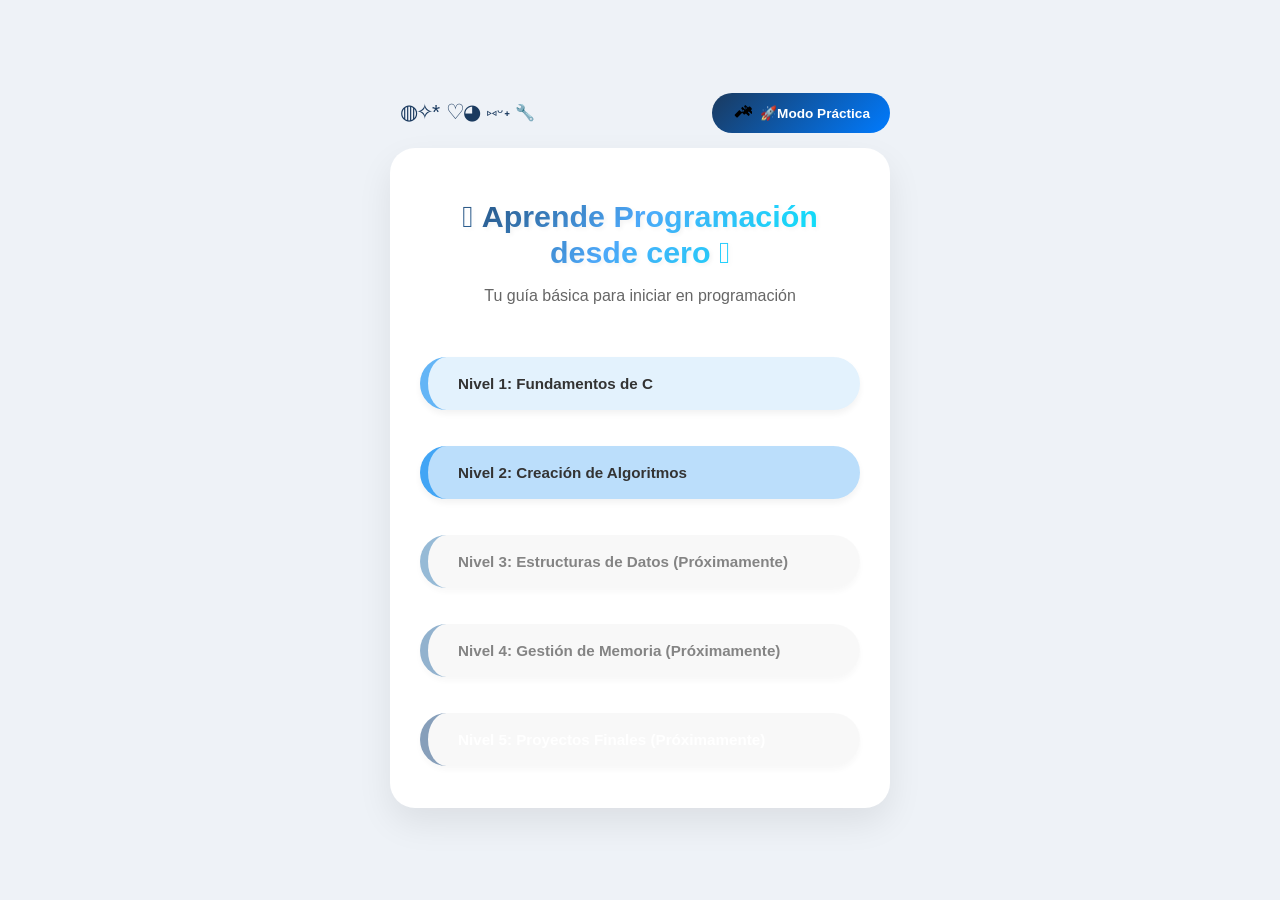
<file: index.html>
<!DOCTYPE html>
<html lang="es">
<head>
    <meta charset="UTF-8">
    <meta name="viewport" content="width=device-width, initial-scale=1.0">
    <title>Aprende C - Inicio</title>
    <link rel="stylesheet" href="style.css">
</head>

<body>

    <div class="nav-wrapper">
        <div class="config-trigger" onclick="toggleConfig()">
            <span class="aesthetic-text">◍✧*</span>
            <span class="symbol-block">♡◕</span>⑅ᵕ˖ 🔧
        </div>
       
        <a href="practica/practica.html" class="btn-practica call-to-action">
            <svg class="icon-rocket" viewBox="0 0 512 512" width="20" height="20">
                <path d="M504.971 133.029l-38.314-38.314c-9.373-9.373-24.569-9.373-33.941 0l-22.627 22.627-67.882-67.882-22.627 22.627c-9.373 9.373-9.373 24.569 0 33.941l38.314 38.314-22.627 22.627-67.882-67.882-22.627 22.627c-9.373 9.373-9.373 24.569 0 33.941l38.314 38.314-22.627 22.627c-9.373 9.373-24.569 9.373-33.941 0l-38.314-38.314-113.137 113.137c-9.373 9.373-9.373 24.569 0 33.941l38.314 38.314c9.373 9.373 24.569 9.373 33.941 0l113.137-113.137 38.314 38.314c9.373 9.373 24.569 9.373 33.941 0l22.627-22.627 67.882 67.882 22.627-22.627c9.373-9.373 9.373-24.569 0-33.941l-38.314-38.314 22.627-22.627 67.882 67.882 22.627-22.627c9.373-9.373 9.373-24.569 0-33.941l-38.314-38.314 22.627-22.627zM280.613 231.387l-22.627-22.627 33.941-33.941 22.627 22.627-33.941 33.941zM348.495 163.505l-22.627-22.627 33.941-33.941 22.627 22.627-33.941 33.941z"/>
            </svg>
            <span>🚀Modo Práctica</span>
        </a>
    </div>

    <div id="config-bar" class="config-bar">
        <p style="font-weight: bold; margin-bottom: 10px; color: #1A3A5F; font-size: 0.9em;">Ajustes de Visualización</p>
        <button class="btn-toggle" id="darkModeBtn">🌙 Modo Oscuro</button>
        
        <hr style="border: 0; height: 1px; background: rgba(26, 58, 95, 0.1); margin: 15px 0;">

        <p style="margin-bottom: 10px; font-weight: bold; color: #1A3A5F; font-size: 0.9em;">Alineación del Texto:</p>
        <div style="display: flex; gap: 10px; justify-content: center;">
            <button class="btn-toggle" onclick="setAlign('justify')">≡ Justificado</button>
            <button class="btn-toggle" onclick="setAlign('center')">-= Centrado</button>
        </div>
    </div>

    <div class="card-container">
        <h1>𓍢 Aprende Programación desde cero 𓍢</h1>
        <p style="color: #666; margin-bottom:40px; text-align: center;">
            Tu guía básica para iniciar en programación
        </p>

        <div style="display:flex; flex-direction:column; gap: 12px;">
            <a href="nivel1.html" class="btn lvl-btn lvl-1">Nivel 1: Fundamentos de C</a>
            <a href="nivel2.html" class="btn lvl-btn lvl-2">Nivel 2: Creación de Algoritmos</a>
            <button class="btn lvl-btn lvl-3" disabled>Nivel 3: Estructuras de Datos (Próximamente)</button>
            <button class="btn lvl-btn lvl-4" disabled>Nivel 4: Gestión de Memoria (Próximamente)</button>
            <button class="btn lvl-btn lvl-5" disabled>Nivel 5: Proyectos Finales (Próximamente)</button>
        </div>
    </div>

    <script src="script.js"></script> <script>
        function toggleConfig() {
            const bar = document.getElementById('config-bar');
            bar.style.display = (bar.style.display === 'block') ? 'none' : 'block';
        }

        function setAlign(type) {
            localStorage.setItem('userTextAlign', type);
            // Aplicar el alineado inmediatamente para probar
            document.querySelector('.card-container p').style.textAlign = type;
            console.log("Preferencia guardada: " + type);
        }
    </script>

</body>
</html>
</file>
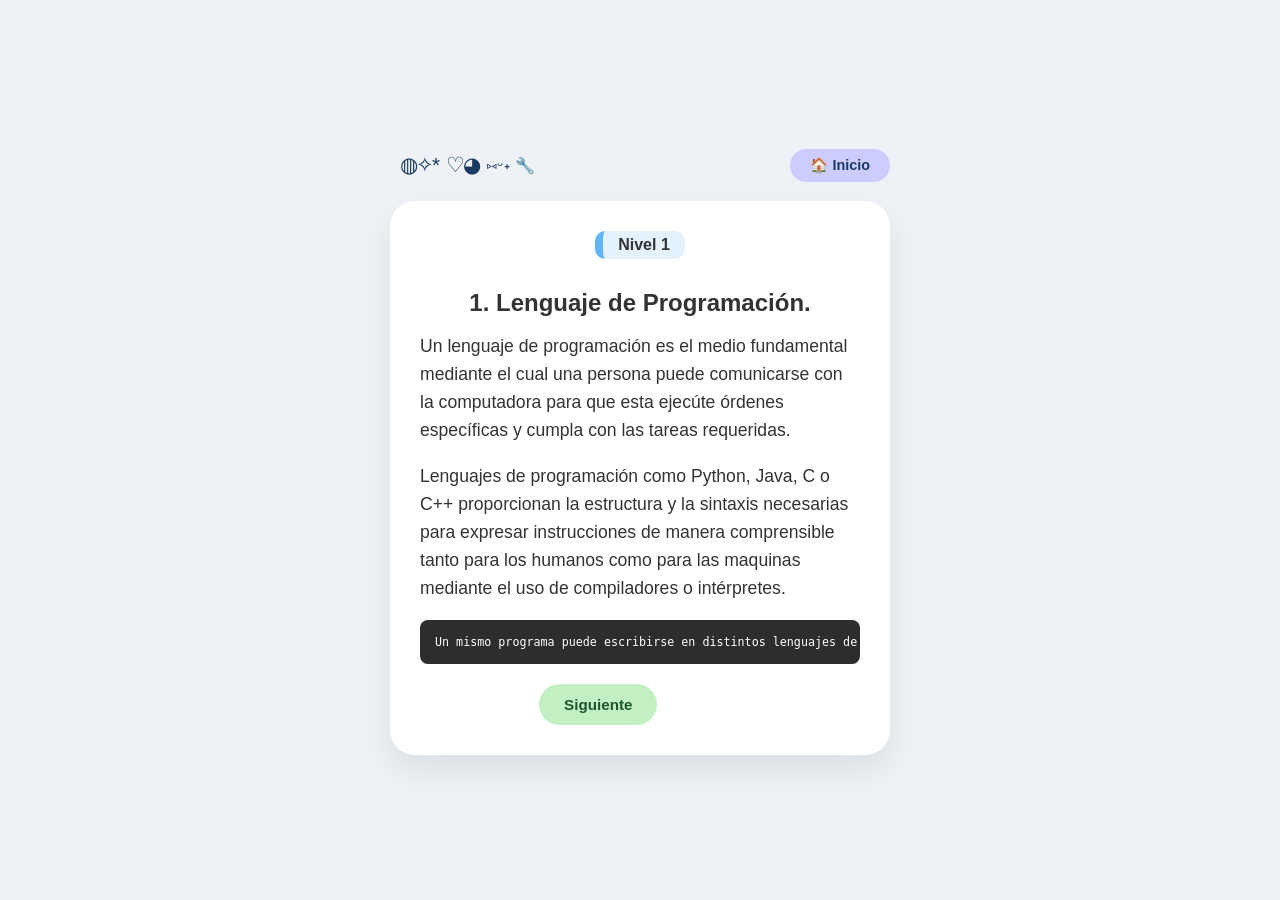
<file: nivel1.html>
<!DOCTYPE html>
<html lang="es">
<head>
    <meta charset="UTF-8">
    <meta name="viewport" content="width=device-width, initial-scale=1.0">
    <title>Nivel 1 - Lecciones</title>
    <link rel="stylesheet" href="style.css">
    <style>
        @media (max-width: 600px) {
            .card-container {
                width: 95% !important;
                padding: 20px !important;
            }
            h2 { font-size: 1.6rem; }
            p { font-size: 1.1rem; }
        }
       
        pre {
            background: #2d2d2d !important;
            color: #ffffff !important;
            overflow-x: auto;
            width: 100%;
            margin: 15px 0;
            padding: 15px;
            border-radius: 8px;
            box-sizing: border-box;
        }
        code {
            display: block;
            width: 100%;
            font-family: monospace;
            white-space: pre;
        }
    </style>
</head>
<body>

    <div class="nav-wrapper">
        <div class="config-trigger" onclick="toggleConfig()">
            <span class="aesthetic-text">◍✧*</span>
            <span class="symbol-block">♡◕</span>⑅ᵕ˖ 🔧
        </div>
       
        <a href="index.html" class="btn" style="background: var(--lavanda); color: var(--dark-blue); padding: 8px 20px; border-radius: 50px; text-decoration: none; font-weight: bold; font-size: 0.9em;">🏠 Inicio</a>
    </div>

    <div id="config-bar" class="config-bar">
        <p style="font-weight: bold; margin-bottom: 10px; color: #1A3A5F; font-size: 0.9em;">Ajustes de Visualización</p>
        <button class="btn-toggle" id="darkModeBtn">🌙 Modo Oscuro</button>
    </div>

    <div class="card-container">
        <div id="badge" class="lvl-1" style="display:inline-block; padding:5px 15px; border-radius:10px; font-weight:bold; margin-bottom:10px;">Nivel 1</div>
        <div id="content"></div>
        <div style="display: flex; gap: 10px; margin-top: 20px;">
            <button id="prevBtn" class="btn btn-prev" onclick="cambiar(-1)">Anterior</button>
            <button id="nextBtn" class="btn btn-next" onclick="cambiar(1)">Siguiente</button>
        </div>
    </div>

    <script>
        // --- 3. NUEVO: LÓGICA DE MODO OSCURO Y MENÚ ---
        const darkModeBtn = document.getElementById('darkModeBtn');
        const body = document.body;

        if (localStorage.getItem('theme') === 'dark') {
            body.classList.add('dark-mode');
            if (darkModeBtn) darkModeBtn.textContent = '☀️ Modo Claro';
        }

        if (darkModeBtn) {
            darkModeBtn.addEventListener('click', () => {
                body.classList.toggle('dark-mode');
                if (body.classList.contains('dark-mode')) {
                    localStorage.setItem('theme', 'dark');
                    darkModeBtn.textContent = '☀️ Modo Claro';
                } else {
                    localStorage.setItem('theme', 'light');
                    darkModeBtn.textContent = '🌙 Modo Oscuro';
                }
            });
        }

        function toggleConfig() {
            const bar = document.getElementById('config-bar');
            bar.style.display = (bar.style.display === 'block') ? 'none' : 'block';
        }
        // ----------------------------------------------

        const datos = [
            { t: "1. Lenguaje de Programación.", c: "Un lenguaje de programación es el medio fundamental mediante el cual una persona puede comunicarse con la computadora para que esta ejecúte órdenes específicas y cumpla con las tareas requeridas. <p> Lenguajes de programación como Python, Java, C o C++ proporcionan la estructura y la sintaxis necesarias para expresar instrucciones de manera comprensible tanto para los humanos como para las maquinas mediante el uso de compiladores o intérpretes.", e: "Un mismo programa puede escribirse en distintos lenguajes de programación para resolver el mismo problema. " },
            { t: "2. Lenguaje de maquina.", c: "La computadora, específicamente su CPU, solo interpreta señales eléctricas representadas como código binario, es decir, secuencias de 0 y 1. Este sistema se conoce como lenguaje de máquina. Cada instrucción escrita en un lenguaje de programación de alto nivel debe traducirse a este lenguaje binario mediante un compilador o intérprete, para que la CPU pueda ejecutarla.", e:"Las instrucciones en lenguaje de máquina están formadas por códigos de operación y datos."},                                                                                                                                                                                                                                                                                                                                                                                                                                                                                                                            
            { t: "3. ¿Qué es un compilador? ", c: "Un compiler o intérprete son herramientas fundamentales en la programación que actúan como traductores entre el código fuente (las instrucciones escritas por el programador) y el lenguaje de máquina, compuesto por 0 y 1, que el procesador puede ejecutar. <p> Un compilador traduce todo el programa antes de ejecutarlo, mientras que un intérprete analiza y ejecuta el código instrucción por instrucción. Sin estas herramientas, el código escrito por los programadores no sería comprensible para la computadora.", e: "El primer compilador fue desarrollado en 1952 por la científica informática Grace Hopper." },
            { t: "4. ¿Qué es un algoritmo?", c: "Un algoritmo es un conjunto ordenado y finite de pasos que se siguen para resolver un problema o realizar una tarea específica.", e:"Los algoritmos existen desde antes de las computadoras; originalmente se utilizaban para resolver problemas matemáticos."},
            { t: "5. ¿Qué es el lenguaje C?", c: "El lenguaje C es un lenguaje de programación de propósito general ampliamente utilizado para desarrollar sistemas operativos, programas y software de alto rendimiento debido a su eficiencia y control sobre el hardware. <p> El lenguaje C fue creado en 1972 por Dennis Ritchie en los laboratorios Bell.", e:"Muchos lenguajes populares, como C++, Java y C#, están inspirados en el lenguaje C."},
            { t: "6. El primer programa en C", c: "Tradicionalmente, el primer programa que se aprende en cualquier lenguaje de programación es ´Hola, mundo´, ya que permite comprobar que el compilador funciona correctamente y que el programa puede ejecutarse.", e: "#include &lt;stdio.h&gt; <br> int main() { <br> printf(´Hola, mundo´/n); <b> return 0; <br>"},
        ];
       
        let idx = 0;

        function mostrar() {
            const item = datos[idx];
            const userAlign = localStorage.getItem('userTextAlign') || 'left';

            const contentDiv = document.getElementById("content");

            contentDiv.innerHTML = `
                <h2 style="text-align: center !important; margin-bottom: 15px;">${item.t}</h2>
                <div style="text-align: ${userAlign}; font-size: 1.1rem; line-height: 1.6;">${item.c}</div>
                <pre><code>${item.e}</code></pre>
            `;

            document.getElementById("prevBtn").style.visibility = idx === 0 ? "hidden" : "visible";
            if(idx === datos.length - 1) {
                document.getElementById("nextBtn").innerText = "Ir al Quiz";
                document.getElementById("nextBtn").className = "btn btn-quiz";
            } else {
                document.getElementById("nextBtn").innerText = "Siguiente";
                document.getElementById("nextBtn").className = "btn btn-next";
            }
        }

        function cambiar(n) {
            idx += n;
            if(idx >= datos.length) window.location.href = "quiz-nivel1.html";
            else mostrar();
        }
        mostrar();
    </script>
</body>
</html>
</file>
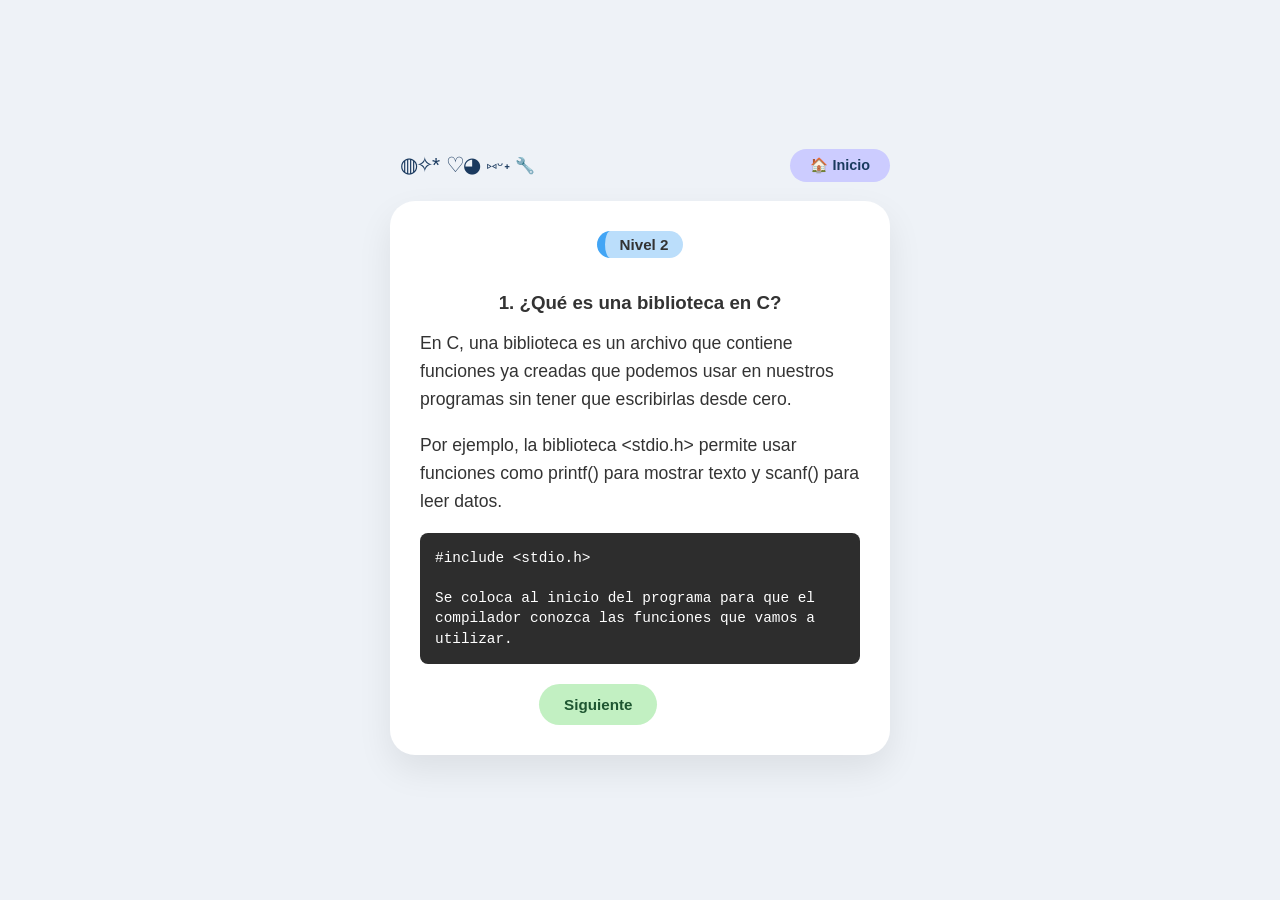
<file: nivel2.html>
<!DOCTYPE html>
<html lang="es">
<head>
    <meta charset="UTF-8">
    <meta name="viewport" content="width=device-width, initial-scale=1.0">
    <title>Nivel 2 - Tutorial Algoritmos</title>
    <link rel="stylesheet" href="style.css">
    <style>
        @media (max-width: 600px) {
            .card-container {
                width: 95% !important;
                padding: 20px !important;
            }
            h3 { font-size: 1.5rem; }
            p { font-size: 1.1rem; }
        }

        pre {
            background: #2d2d2d !important;
            color: #ffffff !important;
            overflow-x: auto;
            width: 100%;
            margin: 15px 0;
            padding: 15px;
            border-radius: 8px;
            font-size: 0.9rem;
            line-height: 1.4;
            box-sizing: border-box;
        }

        code {
            display: block;
            width: 100%;
            font-family: 'Courier New', Courier, monospace;
            white-space: pre-wrap;
        }
    </style>
</head>
<body>
    
    <div class="nav-wrapper">
        <div class="config-trigger" onclick="toggleConfig()">
            <span class="aesthetic-text">◍✧*</span>
            <span class="symbol-block">♡◕</span>⑅ᵕ˖ 🔧
        </div>
       
        <a href="index.html" class="btn" style="background: var(--lavanda); color: var(--dark-blue); padding: 8px 20px; border-radius: 50px; text-decoration: none; font-weight: bold; font-size: 0.9em;">🏠 Inicio</a>
    </div>

    <div id="config-bar" class="config-bar">
        <p style="font-weight: bold; margin-bottom: 10px; color: #1A3A5F; font-size: 0.9em;">Ajustes de Visualización</p>
        <button class="btn-toggle" id="darkModeBtn">🌙 Modo Oscuro</button>
    </div>

    <div class="card-container">
        <div id="badge" class="btn lvl-2" style="display:inline-block; margin-bottom:15px; padding: 5px 15px;">Nivel 2</div>
        <div id="content"></div>
        <div style="display: flex; gap: 10px; margin-top: 20px;">
            <button id="prevBtn" class="btn btn-prev" onclick="navegar(-1)">Anterior</button>
            <button id="nextBtn" class="btn btn-next" onclick="navegar(1)">Siguiente</button>
        </div>
    </div>

    <script>
        // LÓGICA DE MODO OSCURO Y MENÚ
        const darkModeBtn = document.getElementById('darkModeBtn');
        const body = document.body;

        if (localStorage.getItem('theme') === 'dark') {
            body.classList.add('dark-mode');
            if (darkModeBtn) darkModeBtn.textContent = '☀️ Modo Claro';
        }

        if (darkModeBtn) {
            darkModeBtn.addEventListener('click', () => {
                body.classList.toggle('dark-mode');
                if (body.classList.contains('dark-mode')) {
                    localStorage.setItem('theme', 'dark');
                    darkModeBtn.textContent = '☀️ Modo Claro';
                } else {
                    localStorage.setItem('theme', 'light');
                    darkModeBtn.textContent = '🌙 Modo Oscuro';
                }
            });
        }

        function toggleConfig() {
            const bar = document.getElementById('config-bar');
            bar.style.display = (bar.style.display === 'block') ? 'none' : 'block';
        }

        // CÓDIGO ORIGINAL DE LECCIONES
        const lecciones = [
            { t: "1. ¿Qué es una biblioteca en C?", c: "En C, una biblioteca es un archivo que contiene funciones ya creadas que podemos usar en nuestros programas sin tener que escribirlas desde cero. <P> Por ejemplo, la biblioteca &lt;stdio.h&gt; permite usar funciones como printf() para mostrar texto y scanf() para leer datos.", e:"#include &lt;stdio.h&gt; \n\nSe coloca al inicio del programa para que el compilador conozca las funciones que vamos a utilizar."},
            { t: "2. La función principal: int main()", c: "&quot;main()&#34; es la función principal de un programa en C. La ejecución del programa siempre comienza aquí.<br> &quot;int&#34; indica que la función devolverá un número entero al finalizar.", e: "int main() {\n // Tu código aquí\n return 0;\n}" },
            { t: "3. Variables", c: "Una variable es un espacio en la memoria de la computadora donde se guarda un dato que puede cambiar durante la ejecución del programa. <p>Cada variable tiene un tipo de dato, que indica qué tipo de información puede guardar. Los tipos más comunes son:<p>int → números enteros. Ej: int edad = 25; <p>float → Números con decimales. Ej: float altura = 1.75; <p>char para un solo carácter o símbolo. Ej: char grado = 'B';", e: "Ejemplo: Lista de Alumnos\nPara registrar a un estudiante usamos:\n1. int edad = 19;\n2. float promedio = 9.75;\n3. char seccion = 'A';\n\nCada dato tiene su tipo ideal según la necesidad." },
            { t: "4. Entrada de datos: scanf()", c: "Para pedir datos al usuario utilizamos scanf(). Esta función lee información que el usuario escribe en el teclado. El %d indica que vamos a recibir un entero, y &numero es la dirección de memoria donde guardaremos el dato.", e: "printf(\"Ingresa un número:\");\nscanf(\"%d\", &numero);\n// %d = entero, &numero = dirección de memoria" },
            { t: "5. Condicionales: if - else", c: "Una estructura que permite tomar decisiones según una condición. El if evalúa si una condición es verdadera, else if evalúa otra condición si la primera es falsa, y else ejecuta código si ninguna condición se cumple.", e: "if (numero > 0) {\n printf(\"Positivo\");\n}\nelse if (numero < 0) {\n printf(\"Negativo\");\n}else {\n printf(\"Cero\");\n}" },
            { t: "Finalización del programa: return 0;", c: "Indica al sistema operativo que el programa terminó correctamente y sin errores.", e: "return 0; \n\n//Este valor se envía al sistema operativo para indicar que no hubo errores." },
            { t: "Comentarios en C", c:"Los comentarios se usan para escribir notas dentro del código que el programa no ejecutará.", e:"Se escriben usando //."},
            { t: "CÓDIGO COMPLETO", c: "Aquí tienes el algoritmo armado con todo lo aprendido: <p> //Lee los comentarios para repasar qué función cumple cada línea.", e: "#include &lt;stdio.h&gt; //Incluye la librería estándar de entrada y salida. \n\nint main() { \n int numero; //Declaración de una variable entera\n\n printf(\"Ingresa un número: \"); \n scanf(\"%d\", &numero);\n\n if (numero > 0) {\n printf(\"El número es positivo.\");\n }\n else if (numero < 0) {\n printf(\"El número es negativo.\");\n }\n else {\n printf(\"El número es cero.\");\n }\n\n return 0; //Finalización correcta\n}"},
        ];

        let i = 0;

        function render() {
            const l = lecciones[i];
            const userAlign = localStorage.getItem('userTextAlign') || 'left';

            const contentDiv = document.getElementById("content");
           
            // Título centrado y contenido con tamaño de letra uniforme (1.1rem)
            contentDiv.innerHTML = `
                <h3 style="text-align: center !important; margin-bottom: 15px;">${l.t}</h3>
                <div style="text-align: ${userAlign}; font-size: 1.1rem; line-height: 1.6;">${l.c}</div>
                <pre><code>${l.e}</code></pre>
            `;

            document.getElementById("prevBtn").style.visibility = i === 0 ? "hidden" : "visible";
            if(i === lecciones.length - 1) {
                document.getElementById("nextBtn").innerText = "Ir al Quiz";
                document.getElementById("nextBtn").className = "btn btn-quiz";
            } else {
                document.getElementById("nextBtn").innerText = "Siguiente";
                document.getElementById("nextBtn").className = "btn btn-next";
            }
        }

        function navegar(dir) {
            i += dir;
            if(i >= lecciones.length) window.location.href = "quiz-nivel2.html";
            else render();
        }
        render();
    </script>
</body>
</html>
</file>
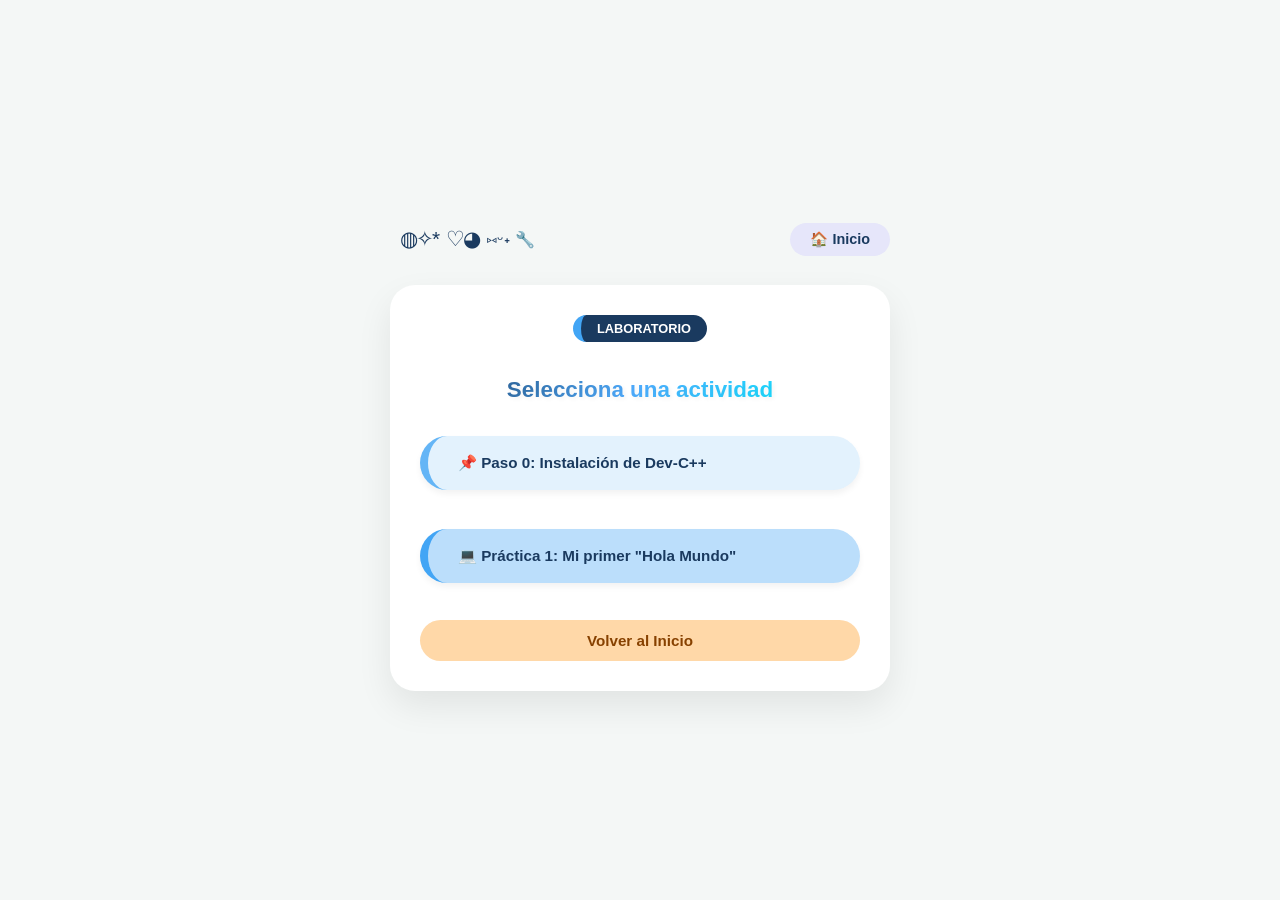
<file: practica.html>
<!DOCTYPE html>
<html lang="es">
<head>
    <meta charset="UTF-8">
    <meta name="viewport" content="width=device-width, initial-scale=1.0">
    <title>Centro de Práctica - Aprende C</title>
    <link rel="stylesheet" href="../style.css">
    <link rel="stylesheet" href="practica.css">
</head>
<body>

    <div class="nav-wrapper">
        <div class="config-trigger" onclick="toggleConfig()">
            <span class="aesthetic-text">◍✧*</span>
            <span class="symbol-block">♡◕</span>⑅ᵕ˖ 🔧
        </div>
       
        <a href="../index.html" class="btn" style="background: var(--lavanda); color: var(--dark-blue); padding: 8px 20px; border-radius: 50px; text-decoration: none; font-weight: bold; font-size: 0.9em;">🏠 Inicio</a>
    </div>

    <div id="config-bar" class="config-bar">
        <p style="font-weight: bold; margin-bottom: 10px; color: #1A3A5F; font-size: 0.9em;">Ajustes de Visualización</p>
        <button class="btn-toggle" id="darkModeBtn">🌙 Modo Oscuro</button>
    </div>

    <div class="card-container">
        <div class="lvl-2 badge-practica">Laboratorio</div>
        <h1 style="color:#1A3A5F; font-size: 1.4em;">Selecciona una actividad</h1>
        <div style="display:flex; flex-direction:column; gap: 15px; margin-top: 20px;">
            <a href="tutorial-devcpp.html" class="btn lvl-btn lvl-1">📌 Paso 0: Instalación de Dev-C++</a>
            <a href="practica1.html" class="btn lvl-btn lvl-2">💻 Práctica 1: Mi primer "Hola Mundo"</a>
            <a href="../index.html" class="btn btn-prev" style="margin-top:10px; text-align: center;">Volver al Inicio</a>
        </div>
    </div>

    <script src="../script.js"></script>
    <script>
        // Función para el botón de la tuerca
        function toggleConfig() {
            const bar = document.getElementById('config-bar');
            bar.style.display = (bar.style.display === 'block') ? 'none' : 'block';
        }
    </script>
</body>
</html>
</file>
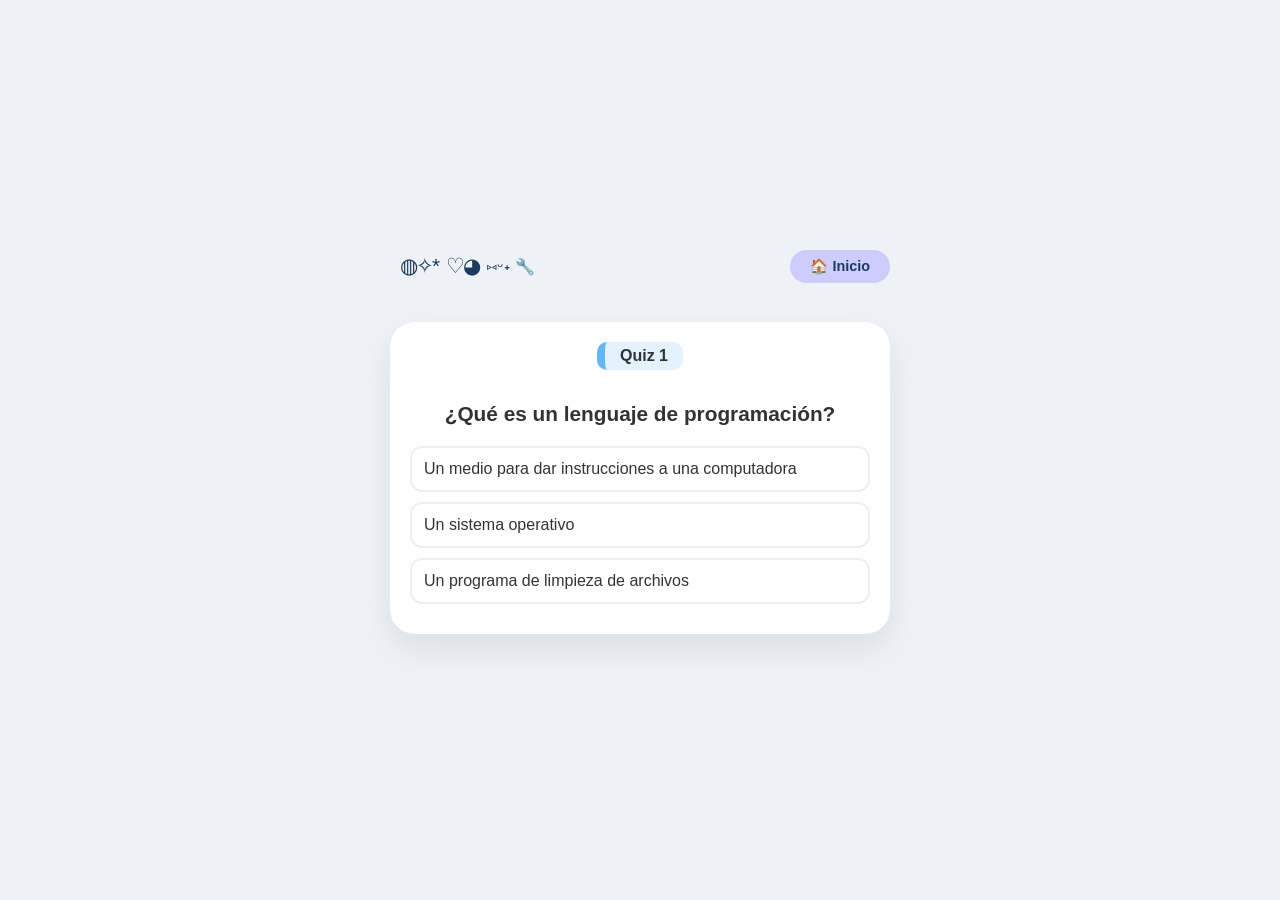
<file: quiz-nivel1.html>
<!DOCTYPE html>
<html lang="es">
<head>
    <meta charset="UTF-8">
    <meta name="viewport" content="width=device-width, initial-scale=1.0">
    <title>Quiz Nivel 1</title>
    <link rel="stylesheet" href="style.css">
    <style>
        /* Ajuste de proporciones para móvil y computadora */
        .card-container {
            width: 95%;
            max-width: 500px;
            margin: 20px auto;
            padding: 20px;
        }
        .option-btn {
            display: block;
            width: 100%;
            margin-bottom: 10px;
            text-align: left;
            padding: 12px;
            font-size: 1rem;
        }
        h2 {
            font-size: 1.3rem;
            margin-bottom: 20px;
        }
    </style>
</head>

<body>

<div class="nav-wrapper">
    <div class="config-trigger" onclick="toggleConfig()">
        <span class="aesthetic-text">◍✧*</span>
        <span class="symbol-block">♡◕</span>⑅ᵕ˖ 🔧
    </div>
   
    <a href="index.html" class="btn" style="background: var(--lavanda); color: var(--dark-blue); padding: 8px 20px; border-radius: 50px; text-decoration: none; font-weight: bold; font-size: 0.9em;">🏠 Inicio</a>
</div>

<div id="config-bar" class="config-bar">
    <p style="font-weight: bold; margin-bottom: 10px; color: #1A3A5F; font-size: 0.9em;">Ajustes de Visualización</p>
    <button class="btn-toggle" id="darkModeBtn">🌙 Modo Oscuro</button>
</div>

<div class="card-container" id="quiz">

<div class="lvl-1" style="display:inline-block; padding:5px 15px; border-radius:10px; font-weight:bold; margin-bottom:15px;">
Quiz 1
</div>

<h2 id="pregunta"></h2>

<div id="opciones"></div>

</div>

<script>
// LÓGICA DE MODO OSCURO Y MENÚ
const darkModeBtn = document.getElementById('darkModeBtn');
const body = document.body;

if (localStorage.getItem('theme') === 'dark') {
    body.classList.add('dark-mode');
    if (darkModeBtn) darkModeBtn.textContent = '☀️ Modo Claro';
}

if (darkModeBtn) {
    darkModeBtn.addEventListener('click', () => {
        body.classList.toggle('dark-mode');
        if (body.classList.contains('dark-mode')) {
            localStorage.setItem('theme', 'dark');
            darkModeBtn.textContent = '☀️ Modo Claro';
        } else {
            localStorage.setItem('theme', 'light');
            darkModeBtn.textContent = '🌙 Modo Oscuro';
        }
    });
}

function toggleConfig() {
    const bar = document.getElementById('config-bar');
    bar.style.display = (bar.style.display === 'block') ? 'none' : 'block';
}

// CÓDIGO ORIGINAL DEL QUIZ
let preguntas = [

{
pregunta: "¿Qué es un lenguaje de programación?",
opciones: [
{texto:"Un medio para dar instrucciones a una computadora", correcta:true},
{texto:"Un sistema operativo", correcta:false},
{texto:"Un programa de limpieza de archivos", correcta:false}
]
},

{
pregunta: "¿Qué representa el lenguaje de máquina?",
opciones: [
{texto:"Un sistema de cáracteres con el que la computadora se expresa", correcta:false},
{texto:"Programas almacenados en la CPU", correcta:false},
{texto:"Secuencias de 0 y 1 que la CPU puede ejecutar", correcta:true}
]
},

{
pregunta: "¿Quién puede entender directamente el lenguaje de máquina?",
opciones: [
{texto:"El procesador (CPU)", correcta:true},
{texto:"El teclado", correcta:false},
{texto:"El monitor", correcta:false}
]
},

{
pregunta: "¿Qué hace un compilador?",
opciones: [
{texto:"Diseña interfaces gráficas", correcta:false},
{texto:"Ejecuta programas en internet", correcta:false},
{texto:"Traduce el código fuente a lenguaje de máquina", correcta:true}
]
},

{
pregunta: "¿Qué caracteriza a un compilador?",
opciones: [
{texto:"Traduce todo el programa antes de ejecutarlo", correcta:true},
{texto:"Solo traduce números", correcta:false},
{texto:"Solo funciona en internet", correcta:false}
]
},

{
pregunta: "¿Qué es un algoritmo?",
opciones: [
{texto:"Un tipo de hardware", correcta:false},
{texto:"Un virus informático", correcta:false},
{texto:"Un conjunto ordenado de pasos para resolver un problema", correcta:true}
]
},

{
pregunta: "¿Para qué se utilizan los algoritmos?",
opciones: [
{texto:"Para decorar el código", correcta:false},
{texto:"Para organizar los pasos necesarios para resolver un problema", correcta:true},
{texto:"Para cambiar el sistema operativo", correcta:false}
]
},

{
pregunta: "¿Qué es el lenguaje C?",
opciones: [
{texto:"Un tipo de computadora", correcta:false},
{texto:"Un lenguaje de programación", correcta:true},
{texto:"Un antivirus", correcta:false}
]
},

{
pregunta: "¿Quién creó el lenguaje C?",
opciones: [
{texto:"Steve Jobs", correcta:false},
{texto:"Bill Gates", correcta:false},
{texto:"Dennis Ritchie", correcta:true}
]
}

];

let preguntaActual = 0;
let puntos = 0;

function cargarPregunta(){

let p = preguntas[preguntaActual];

document.getElementById("pregunta").innerText = p.pregunta;

let opcionesHTML = "";

p.opciones.forEach(op => {

opcionesHTML += `
<button class="option-btn" onclick="verificar(this, ${op.correcta})">
${op.texto}
</button>
`;

});

document.getElementById("opciones").innerHTML = opcionesHTML;

}

function verificar(btn, esCorrecto){

if(esCorrecto){
btn.classList.add("correct");
puntos++;
}else{
btn.classList.add("wrong");
}

document.querySelectorAll('.option-btn').forEach(b => b.disabled = true);

setTimeout(() => {

preguntaActual++;

if(preguntaActual < preguntas.length){
cargarPregunta();
}else{
mostrarFinal();
}

},1000);

}

function mostrarFinal(){

let total = preguntas.length;
let aciertos = puntos;
let errores = total - aciertos;

const porc = (aciertos / total) * 100;

let feedback = "";

if(porc < 50)
feedback = "Tu capacidad de retención es deficiente, necesitas esforzarte más. ¡Repasa lo que fallaste!";

else if(porc < 75)
feedback = "Tu capacidad de retención es buena, pero repasar más te ayudará.";

else if(porc < 90)
feedback = "¡Excelente! Has retenido gran parte de la información. Continúa con la siguiente lección.";

else
feedback = "¡Tu capacidad de retención es sobresaliente! Dominas el tema. Puedes avanzar a la siguiente clase";

document.getElementById("quiz").innerHTML = `
<h1>Resultado</h1>
<p>Aciertos: ${aciertos}/${total}</p>
<p>Errores: ${errores}</p>
<p>Porcentaje: ${porc.toFixed(0)}%</p>
<p><em>"${feedback}"</em></p>
<a href="index.html" class="btn btn-next" style="display:block; text-align:center;">Volver al Inicio</a>
`;

}
cargarPregunta();

</script>
</body>
</html>
</file>
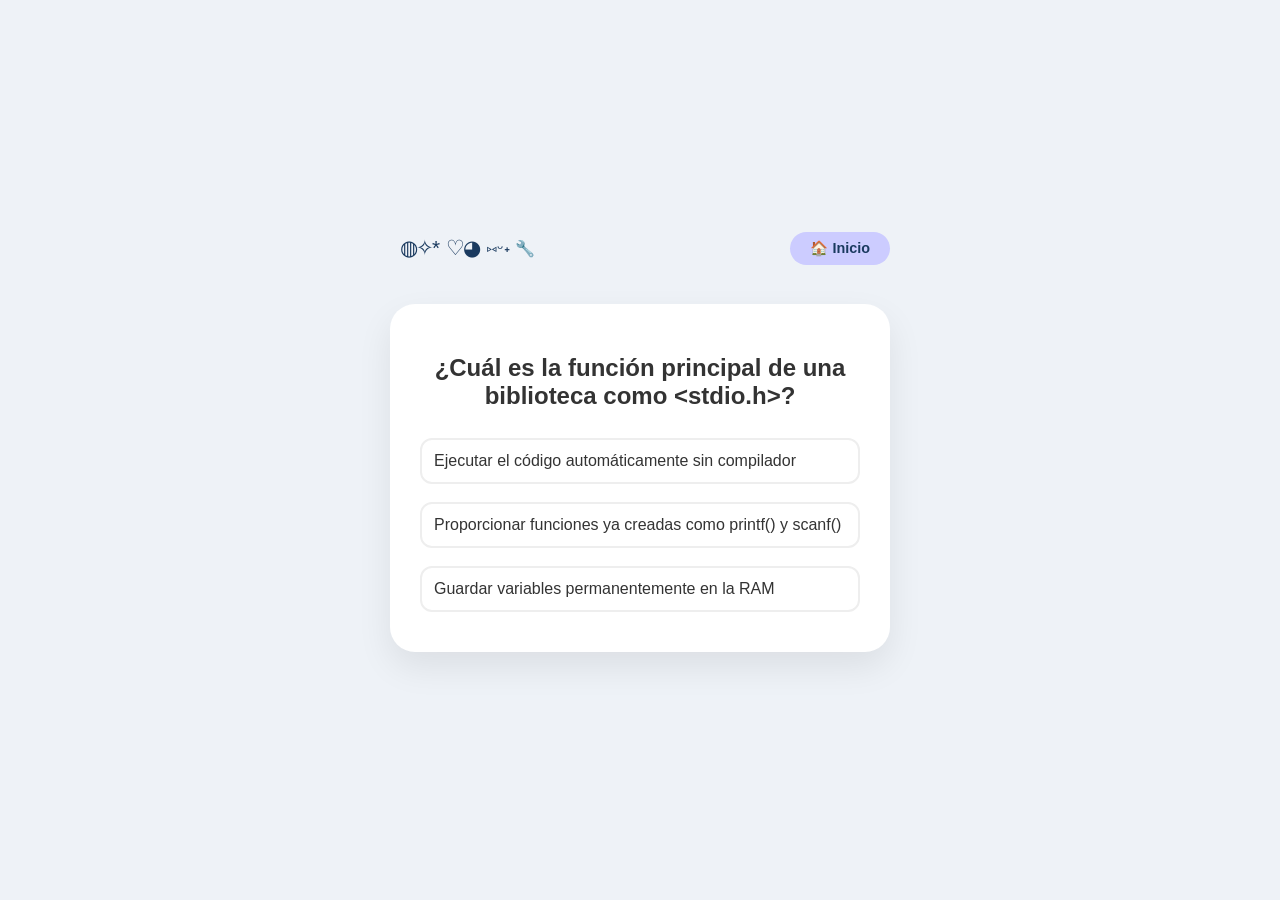
<file: quiz-nivel2.html>
<!DOCTYPE html>
<html lang="es">
<head>
    <meta charset="UTF-8">
    <meta name="viewport" content="width=device-width, initial-scale=1.0">
    <title>Quiz Nivel 2</title>
    <link rel="stylesheet" href="style.css">
    <style>
        /* Ajuste para que las opciones no se amontonen en el móvil */
        #quiz {
            width: 95%;
            max-width: 500px;
            margin: 20px auto;
        }
        .option-btn {
            width: 100%;
            margin-bottom: 10px;
            text-align: left;
            padding: 12px;
        }
    </style>
</head>

<body>

<div class="nav-wrapper">
    <div class="config-trigger" onclick="toggleConfig()">
        <span class="aesthetic-text">◍✧*</span>
        <span class="symbol-block">♡◕</span>⑅ᵕ˖ 🔧
    </div>
   
    <a href="index.html" class="btn" style="background: var(--lavanda); color: var(--dark-blue); padding: 8px 20px; border-radius: 50px; text-decoration: none; font-weight: bold; font-size: 0.9em;">🏠 Inicio</a>
</div>

<div id="config-bar" class="config-bar">
    <p style="font-weight: bold; margin-bottom: 10px; color: #1A3A5F; font-size: 0.9em;">Ajustes de Visualización</p>
    <button class="btn-toggle" id="darkModeBtn">🌙 Modo Oscuro</button>
</div>

<div class="card-container" id="quiz"></div>

<script>
// LÓGICA DE MODO OSCURO Y MENÚ
const darkModeBtn = document.getElementById('darkModeBtn');
const body = document.body;

if (localStorage.getItem('theme') === 'dark') {
    body.classList.add('dark-mode');
    if (darkModeBtn) darkModeBtn.textContent = '☀️ Modo Claro';
}

if (darkModeBtn) {
    darkModeBtn.addEventListener('click', () => {
        body.classList.toggle('dark-mode');
        if (body.classList.contains('dark-mode')) {
            localStorage.setItem('theme', 'dark');
            darkModeBtn.textContent = '☀️ Modo Claro';
        } else {
            localStorage.setItem('theme', 'light');
            darkModeBtn.textContent = '🌙 Modo Oscuro';
        }
    });
}

function toggleConfig() {
    const bar = document.getElementById('config-bar');
    bar.style.display = (bar.style.display === 'block') ? 'none' : 'block';
}

// CÓDIGO ORIGINAL DEL QUIZ
let puntos = 0;
let actual = 0;

// Tu contenido original intacto
const preguntas = [
    {
        pregunta: "¿Cuál es la función principal de una biblioteca como &lt;stdio.h&gt;?",
        opciones: [
            {texto:"Ejecutar el código automáticamente sin compilador", correcta:false},
            {texto:"Proporcionar funciones ya creadas como printf() y scanf()", correcta:true},
            {texto:"Guardar variables permanentemente en la RAM", correcta:false}
        ]
    },
    {
        pregunta: "¿Qué indica el tipo de dato int al declarar una función como int main()?",
        opciones: [
            {texto:"Que devolverá un número entero", correcta:true},
            {texto:"Solo puede tener variables enteras", correcta:false},
            {texto:"El programa se ejecuta un número entero de veces", correcta:false}
        ]
    },
    {
        pregunta: "¿Para qué sirve el símbolo & dentro de scanf(\"%d\", &numero);?",
        opciones: [
            {texto:"Indicar que el valor será decimal", correcta:false},
            {texto:"Imprimir el valor de la variable", correcta:false},
            {texto:"Indicar la dirección de memoria", correcta:true}
        ]
    },
    {
        pregunta: "Si quieres guardar la altura de una persona (1.75), ¿qué variable usas?",
        opciones: [
            {texto:"int", correcta:false},
            {texto:"float", correcta:true},
            {texto:"char", correcta:false}
        ]
    },
    {
        pregunta: "¿Cuál es el propósito de los comentarios // en el código?",
        opciones: [
            {texto:"Dar instrucciones al sistema operativo", correcta:false},
            {texto:"Escribir notas que el programa no ejecuta", correcta:true},
            {texto:"Corregir errores automáticamente", correcta:false}
        ]
    },
    {
        pregunta: "En una estructura if - else ¿cuándo se ejecuta else?",
        opciones: [
            {texto:"Cuando inicia el programa", correcta:false},
            {texto:"Si el if es verdadero", correcta:false},
            {texto:"Si la condición anterior no se cumple", correcta:true}
        ]
    },
    {
        pregunta: "¿Qué significa return 0;?",
        opciones: [
            {texto:"Reinicia el programa", correcta:false},
            {texto:"El programa terminó correctamente", correcta:true},
            {texto:"Las variables se borran", correcta:false}
        ]
    },
    {
        pregunta: "¿Dónde se coloca generalmente #include <stdio.h>?",
        opciones: [
            {texto:"Al inicio del programa", correcta:true},
            {texto:"Dentro de main()", correcta:false},
            {texto:"Antes de cada printf()", correcta:false}
        ]
    },
    {
        pregunta: "¿Qué tipo de dato guarda una sola letra como 'A'?",
        opciones: [
            {texto:"float", correcta:false},
            {texto:"int", correcta:false},
            {texto:"char", correcta:true}
        ]
    },
    {
        pregunta: "¿Qué pasa si olvidas el ; al final de una sentencia?",
        opciones: [
            {texto:"El programa es más rápido", correcta:false},
            {texto:"El compilador marca error", correcta:true},
            {texto:"La variable se vuelve 0", correcta:false}
        ]
    },
    {
        pregunta: "¿Cuál es la diferencia entre if y else if?",
        opciones: [
            {texto:"if inicia la evaluación y else if evalúa otra condición", correcta:true},
            {texto:"No hay diferencia", correcta:false},
            {texto:"else if cierra el programa", correcta:false}
        ]
    },
    {
        pregunta: "¿Qué símbolo indica un número entero en scanf?",
        opciones: [
            {texto:"%f", correcta:false},
            {texto:"%d", correcta:true},
            {texto:"%c", correcta:false}
        ]
    },
    {
        pregunta: "¿Qué representa una variable en la computadora?",
        opciones: [
            {texto:"Un archivo en el disco", correcta:false},
            {texto:"Un espacio de memoria para guardar datos", correcta:true},
            {texto:"Una función que imprime texto", correcta:false}
        ]
    }
];

function cargarPregunta(){
    let p = preguntas[actual];
    let html = `<h2>${p.pregunta}</h2>`;
    p.opciones.forEach(op => {
        html += `<button class="option-btn" onclick="responder(${op.correcta})">${op.texto}</button>`;
    });
    document.getElementById("quiz").innerHTML = html;
}

function responder(correcta){
    if(correcta) puntos++;
    actual++;
    if(actual < preguntas.length) cargarPregunta();
    else mostrarFinal();
}

function mostrarFinal(){
    let total = preguntas.length;
    let aciertos = puntos;
    let errores = total - aciertos;
    const porc = (aciertos / total) * 100;
    let feedback = "";

    if(porc < 50)
        feedback = "Tu capacidad de retención es deficiente, necesitas esforzarte más. ¡Repasa lo que fallaste!";
    else if(porc < 75)
        feedback = "Tu capacidad de retención es buena, pero repasar más te ayudará.";
    else if(porc < 90)
        feedback = "¡Excelente! Has retenido gran parte de la información. Continúa con la siguiente lección.";
    else
        feedback = "¡Tu capacidad de retención es sobresaliente! Dominas el tema. Puedes avanzar a la siguiente clase";

    document.getElementById("quiz").innerHTML = `
        <h1>Resultado</h1>
        <p>Aciertos: ${aciertos}/${total}</p>
        <p>Errores: ${errores}</p>
        <p>Porcentaje: ${porc.toFixed(0)}%</p>
        <p><em>"${feedback}"</em></p>
        <a href="index.html" class="btn btn-next" style="display:block; text-align:center; margin-top:20px;">Volver al Inicio</a>
    `;
}

cargarPregunta();
</script>
</body>
</html>
</file>
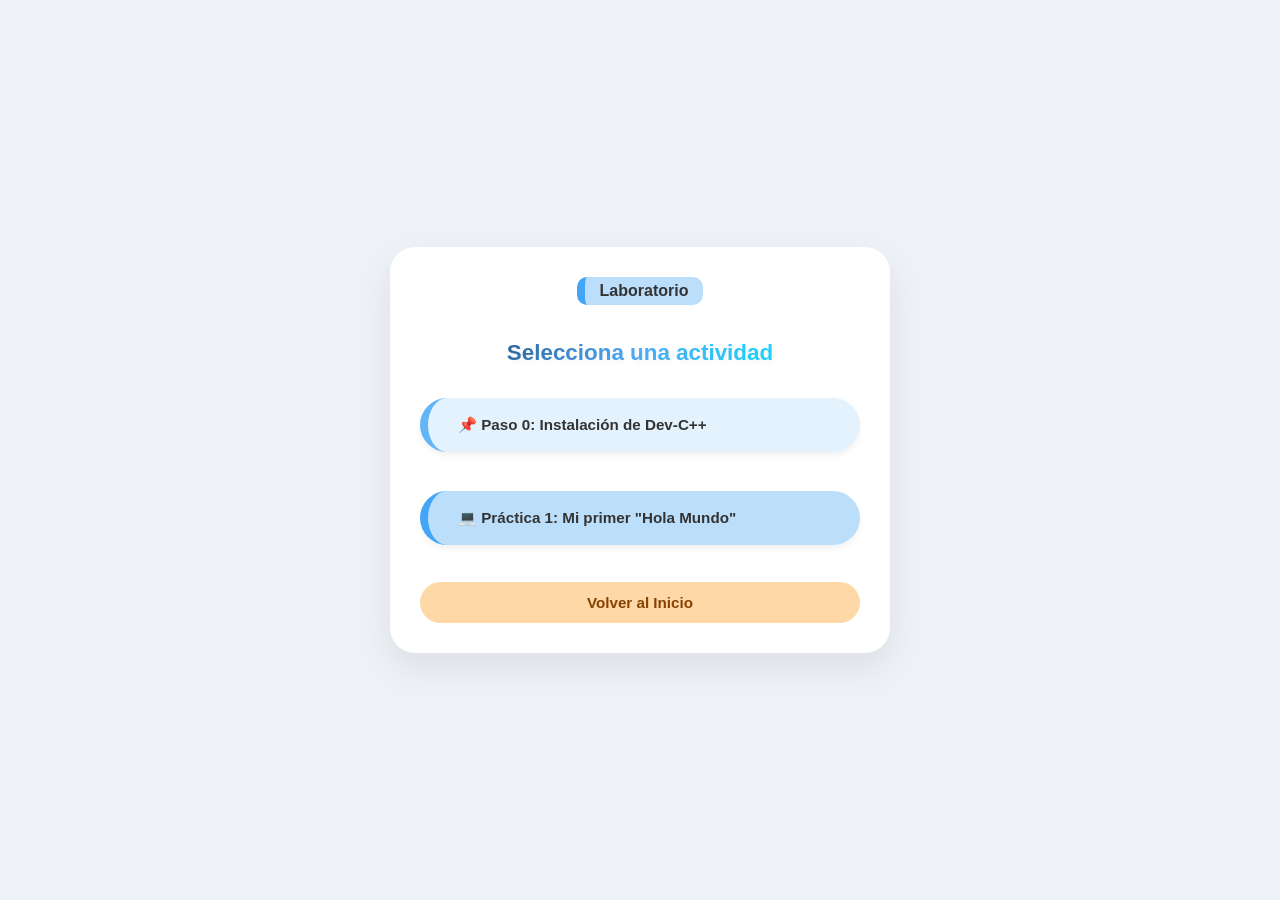
<file: practica/practica.html>
<!DOCTYPE html>
<html lang="es">
<head>
    <meta charset="UTF-8">
    <meta name="viewport" content="width=device-width, initial-scale=1.0">
    <title>Centro de Práctica - Aprende C</title>
    <link rel="stylesheet" href="../style.css">
</head>
<body>
    <div class="card-container">
        <div class="lvl-2" style="display:inline-block; padding:5px 15px; border-radius:10px; font-weight:bold; margin-bottom:15px;">Laboratorio</div>
        <h1 style="color:#1A3A5F; font-size: 1.4em;">Selecciona una actividad</h1>
        <div style="display:flex; flex-direction:column; gap: 15px; margin-top: 20px;">
            <a href="tutorial-devcpp.html" class="btn lvl-btn lvl-1">📌 Paso 0: Instalación de Dev-C++</a>
            <a href="practica1.html" class="btn lvl-btn lvl-2">💻 Práctica 1: Mi primer "Hola Mundo"</a>
            <a href="../index.html" class="btn btn-prev" style="margin-top:10px; text-align: center;">Volver al Inicio</a>
        </div>
    </div>
</body>
</html>
</file>
<file: style.css>
:root {
  /* MODO CLARO (Tus colores originales) */
  --bg: #eef2f7;
  --card: white;
  --text: #333;
  --subtitle: #666;
  --dark-blue: #1A3A5F;
  --lavanda: #CCCCFF;
  --celeste-brillante: #4facfe;
  
  /* Colores de niveles en modo claro */
  --lvl1-bg: #e3f2fd; --lvl1-border: #64b5f6;
  --lvl2-bg: #bbdefb; --lvl2-border: #42a5f5;
  --lvl3-bg: #90caf9; --lvl3-border: #2196f3;
  --lvl4-bg: #64b5f6; --lvl4-border: #1e88e5;
  --lvl5-bg: #42a5f5; --lvl5-border: #1565c0;
  
  /* Botones Navegación Claro */
  --btn-prev-bg: #FFD8A8; --btn-prev-text: #874100;
  --btn-next-bg: #C2F0C2; --btn-next-text: #1E5631;
}

body.dark-mode {
  /* MODO OSCURO (Nuevos contrastes) */
  --bg: #121212;
  --card: #1e1e1e;
  --text: #f5f5f5;
  --subtitle: #cfcfcf;
  --dark-blue: #4facfe; /* Azul brillante para resaltar */
  --lavanda: #3a3a5e;
  --celeste-brillante: #00f2fe;
  
  /* Colores de niveles en modo oscuro */
  --lvl1-bg: #0d253f; --lvl1-border: #1e88e5;
  --lvl2-bg: #153450; --lvl2-border: #1976d2;
  --lvl3-bg: #1b4361; --lvl3-border: #1565c0;
  --lvl4-bg: #1e3a5f; --lvl4-border: #1e88e5;
  --lvl5-bg: #2c5282; --lvl5-border: #1565c0;

  /* Botones Navegación Oscuro */
  --btn-prev-bg: #5d4037; --btn-prev-text: #ffccbc;
  --btn-next-bg: #1b5e20; --btn-next-text: #c8e6c9;
}

/* 1. ANIMACIONES DE FLUIDEZ */
@keyframes fadeInUp {
  from { opacity: 0; transform: translateY(20px); }
  to { opacity: 1; transform: translateY(0); }
}

@keyframes breathing {
  0%, 100% { transform: scale(1); opacity: 0.8; }
  50% { transform: scale(1.05); opacity: 1; }
}

@keyframes actionPulse {
  0% { box-shadow: 0 4px 6px rgba(26, 58, 95, 0.1); transform: scale(1); }
  50% { box-shadow: 0 0 20px rgba(79, 172, 254, 0.6); transform: scale(1.03); }
  100% { box-shadow: 0 4px 6px rgba(26, 58, 95, 0.1); transform: scale(1); }
}

@keyframes textGradientEffect {
    0% { background-position: 0% 50%; }
    100% { background-position: 100% 50%; }
}

/* 2. CONFIGURACIÓN GENERAL */
body {
  background-color: var(--bg);
  color: var(--text);
  font-family: 'Segoe UI', Tahoma, Geneva, Verdana, sans-serif;
  display: flex;
  flex-direction: column;
  justify-content: center;
  align-items: center;
  min-height: 100vh;
  margin: 0;
  padding: 15px;
  box-sizing: border-box;
  transition: background-color 0.4s ease, color 0.4s ease;
}

.card-container {
  background-color: var(--card);
  width: 100%;
  max-width: 500px;
  padding: 30px;
  border-radius: 25px;
  text-align: center;
  box-shadow: 0 15px 35px rgba(0,0,0,0.08);
  box-sizing: border-box;
  animation: fadeInUp 0.8s ease-out;
  transition: background-color 0.4s ease;
}

/* --- TÍTULO FOSFORESCENTE CON DEGRADADO --- */
h1 {
    font-size: 1.9em;
    font-weight: 800;
    text-align: center;
    margin-top: 20px;
    margin-bottom: 5px;
    line-height: 1.2;
    background: linear-gradient(135deg, var(--dark-blue), var(--celeste-brillante), #00f2fe, var(--celeste-brillante), var(--dark-blue));
    background-size: 200% auto;
    -webkit-background-clip: text;
    -webkit-text-fill-color: transparent;
    color: var(--dark-blue);
    text-shadow: 2px 2px 4px rgba(0,0,0,0.05);
    animation: textGradientEffect 1.5s ease infinite alternate;
}

/* 3. BOTONES DE NAVEGACIÓN */
.btn {
  text-decoration: none;
  padding: 12px 25px;
  border-radius: 50px;
  font-weight: bold;
  border: none;
  cursor: pointer;
  transition: 0.3s;
  display: inline-block;
  font-size: 0.95em;
  box-sizing: border-box;
}

.btn-prev { background-color: var(--btn-prev-bg); color: var(--btn-prev-text); }
.btn-next { background-color: var(--btn-next-bg); color: var(--btn-next-text); }
.btn-quiz { background-color: var(--dark-blue); color: white; }

/* 4. NIVELES OVALADOS */
.lvl-btn {
  margin: 12px 0;
  width: 100%;
  color: var(--text);
  text-align: left;
  padding: 18px 30px;
  border-radius: 50px; 
  border: none;
  display: block;
  font-weight: 700;
  transition: all 0.3s cubic-bezier(0.4, 0, 0.2, 1);
  box-shadow: 0 4px 6px rgba(0,0,0,0.05);
}

.lvl-btn:hover:not([disabled]) {
    transform: translateY(-3px);
    box-shadow: 0 8px 15px rgba(0,0,0,0.1);
}

.lvl-1 { background-color: var(--lvl1-bg); border-left: 8px solid var(--lvl1-border); }
.lvl-2 { background-color: var(--lvl2-bg); border-left: 8px solid var(--lvl2-border); }
.lvl-3 { background-color: var(--lvl3-bg); border-left: 8px solid var(--lvl3-border); }
.lvl-4 { background-color: var(--lvl4-bg); border-left: 8px solid var(--lvl4-border); }
.lvl-5 {
    background-color: var(--lvl5-bg);
    border-left: 8px solid var(--lvl5-border);
    color: white; /* Se mantiene blanco por legibilidad */
}

.lvl-btn[disabled] {
    opacity: 0.6;
    filter: grayscale(0.5);
    cursor: not-allowed;
    background-color: #f5f5f5 !important;
}

/* 5. QUIZ Y CÓDIGO */
.option-btn {
  width: 100%;
  padding: 12px;
  margin: 8px 0;
  border: 2px solid #eee;
  border-radius: 12px;
  background: var(--card);
  cursor: pointer;
  font-size: 1em;
  color: var(--text);
  outline: none;
  transition: 0.2s;
}

.option-btn:hover { border-color: var(--celeste-brillante); background: rgba(79, 172, 254, 0.1); }

pre {
  background: #2d2d2d;
  color: #f8f8f2;
  padding: 15px;
  border-radius: 10px;
  text-align: left;
  overflow-x: auto;
  font-size: 0.9em;
}

/* 6. NAVEGACIÓN SUPERIOR Y LOGO CONFIG */
.nav-wrapper {
    display: flex;
    justify-content: space-between;
    align-items: center;
    width: 100%;
    max-width: 500px;
    margin-bottom: 15px;
}

.config-trigger {
    cursor: pointer;
    color: var(--dark-blue);
    padding: 10px;
    display: flex;
    flex-direction: row; 
    align-items: center;
    gap: 8px;
    user-select: none;
    transition: 0.3s;
    animation: breathing 4s infinite ease-in-out;
}

.config-trigger span {
    font-size: 1.3rem;
    letter-spacing: -2px;
    line-height: 1;
    display: flex;
    align-items: center;
}

.config-trigger:hover {
    transform: scale(1.15);
    filter: drop-shadow(0 0 5px var(--celeste-brillante));
}

.btn-practica.call-to-action {
    background: linear-gradient(135deg, var(--dark-blue), #007bff);
    color: white;
    padding: 10px 20px;
    border-radius: 50px;
    text-decoration: none;
    font-weight: bold;
    font-size: 0.85em;
    display: flex;
    align-items: center;
    gap: 8px;
    animation: actionPulse 2s infinite ease-in-out;
}

/* 7. BARRA LAVANDA */
.config-bar {
    display: none;
    background-color: var(--lavanda);
    width: 90%;
    max-width: 400px;
    margin: 0 auto 15px auto;
    padding: 15px;
    border-radius: 20px;
    box-shadow: 0 4px 15px rgba(0,0,0,0.1);
    text-align: center;
    animation: fadeInUp 0.4s ease-out;
    transition: background-color 0.4s ease;
}

.btn-toggle {
    background: var(--card);
    border: 2px solid var(--dark-blue);
    color: var(--dark-blue);
    padding: 6px 15px;
    border-radius: 20px;
    font-weight: bold;
    cursor: pointer;
    margin: 5px;
    transition: 0.2s;
}
</file>
<file: practica.css>
/* practica.css - Estilos complementarios */

:root {
    /* Modo Claro (Por defecto) */
    --bg-body: #f4f7f6;
    --card: #ffffff;
    --text: #1A3A5F;
    --lavanda: #E6E6FA;
    --dark-blue: #1A3A5F;
    --btn-next: #1A3A5F;
}

body.dark-mode {
    /* Modo Oscuro */
    --bg-body: #121212;
    --card: #1e1e1e;
    --text: #e0e0e0;
    --lavanda: #2d2d2d;
    --dark-blue: #bb86fc;
    --btn-next: #3700b3;
}

/* --- APLICACIÓN DE COLORES --- */
body {
    background-color: var(--bg-body) !important;
    color: var(--text) !important;
    transition: background-color 0.3s ease, color 0.3s ease;
}

.card-container {
    background-color: var(--card) !important;
    color: var(--text) !important;
}

/* Estilos para el menú de configuración */
.config-bar {
    display: none;
    position: fixed;
    top: 60px;
    right: 20px;
    background: var(--card);
    border: 1px solid #ddd;
    padding: 15px;
    border-radius: 12px;
    z-index: 1000;
    box-shadow: 0 4px 15px rgba(0,0,0,0.2);
}

.nav-wrapper {
    display: flex;
    justify-content: space-between;
    padding: 10px 20px;
    align-items: center;
}


.warning-box {
    background-color: #fff3cd;
    color: #856404;
    padding: 15px;
    border-radius: 20px;
    border: 1px solid #ffeeba;
    margin-bottom: 25px;
    font-weight: bold;
    font-size: 0.9em;
    line-height: 1.4;
}

.tutorial-img {
    max-width: 100%;
    border-radius: 15px;
    margin: 20px 0;
    box-shadow: 0 5px 15px rgba(0,0,0,0.08);
    border: 1px solid #ddd;
    display: block;
}

.code-block {
    background: #282c34;
    color: #abb2bf;
    padding: 15px;
    border-radius: 12px;
    font-family: 'Consolas', 'Monaco', monospace;
    text-align: left;
    font-size: 0.85em;
    margin: 15px 0;
    overflow-x: auto;
    border-left: 5px solid #1A3A5F;
}

.badge-practica {
    display: inline-block;
    padding: 6px 16px;
    border-radius: 50px;
    font-weight: bold;
    margin-bottom: 15px;
    background-color: #1A3A5F; /* Tu color principal */
    color: white;
    font-size: 0.8em;
    text-transform: uppercase;
}
</file>
